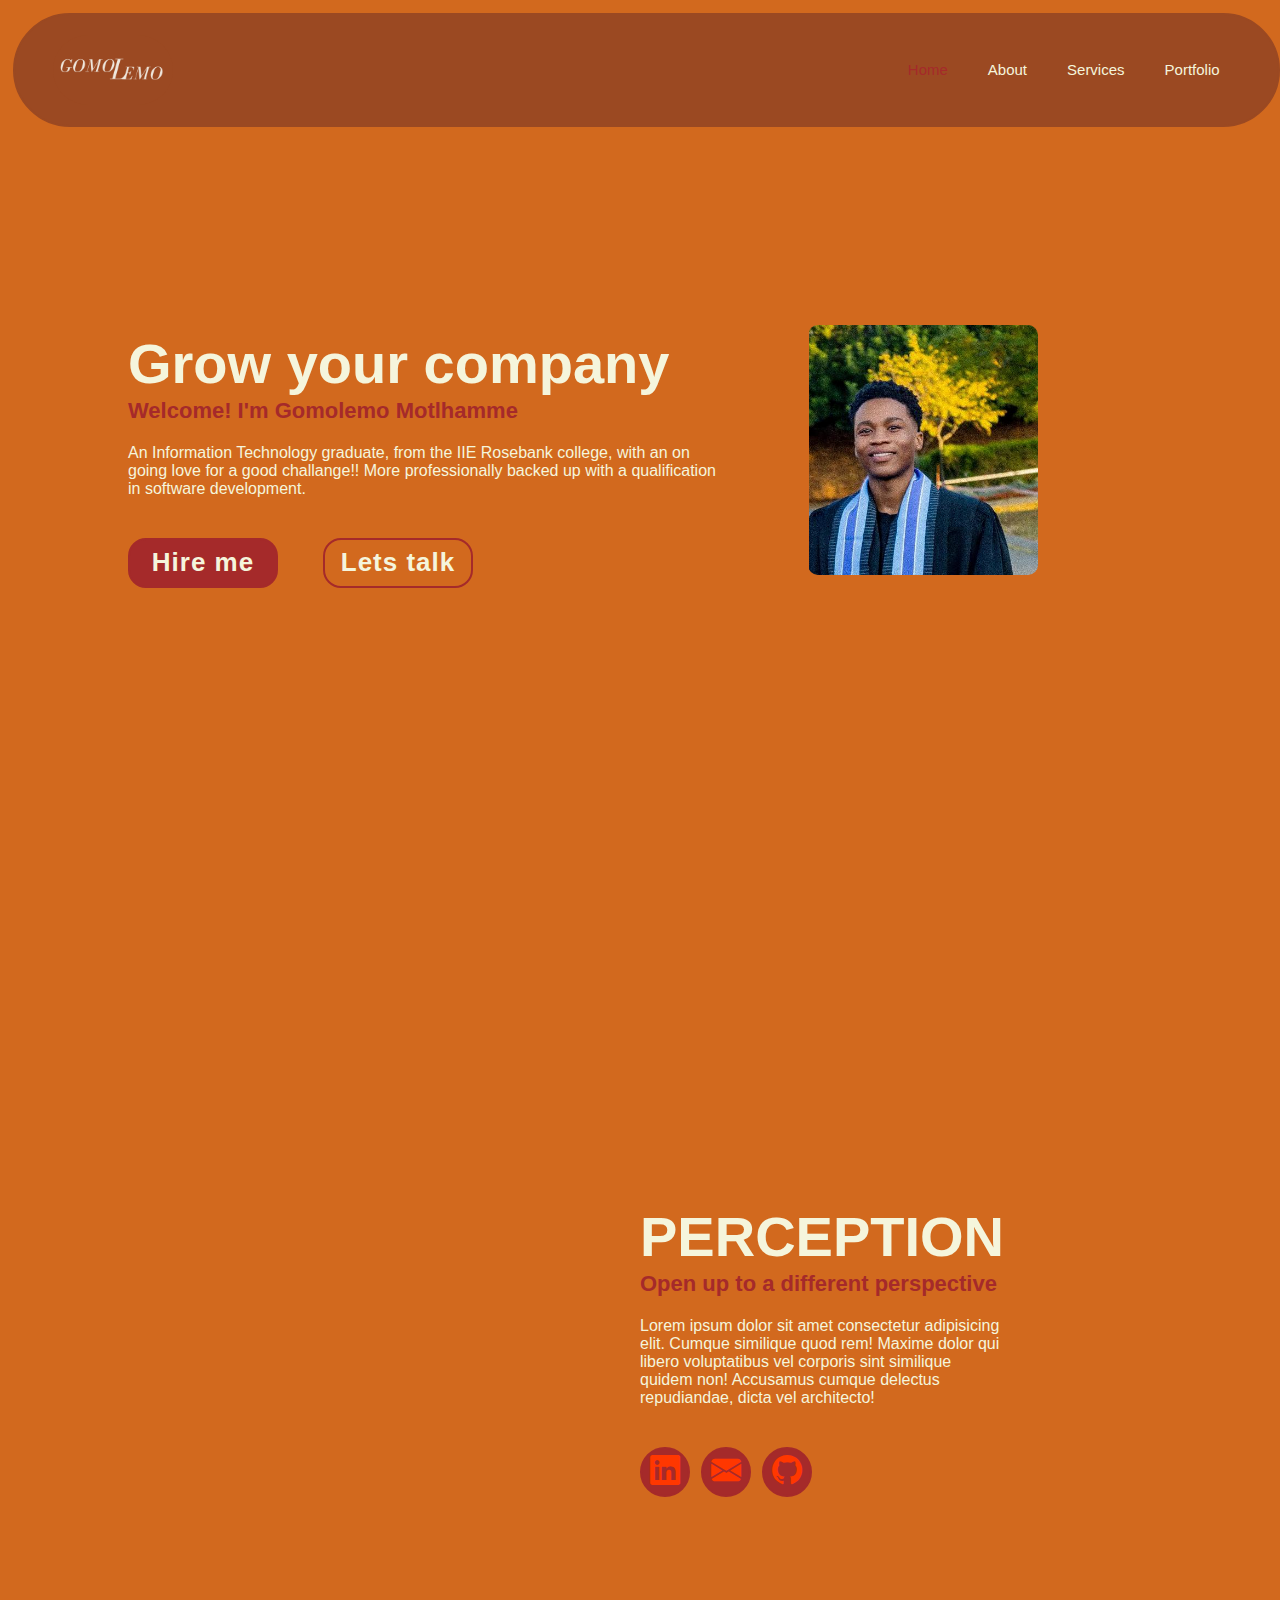
<file: PortfolioWebsite/Pages/index.html>
<!DOCTYPE html>
<html lang="en">

<head>
<meta charset="UTF-8">
<meta http-equiv="X-UA-Compatible" content="IE=edge">
<meta name="viewport" content="width=device-width, initial-scale=1.0">
<title>Breakr</title>
<link rel="stylesheet" href="style.css">
<link rel="stylesheet" href="https://cdn.jsdelivr.net/npm/bootstrap-icons@1.11.3/font/bootstrap-icons.min.css">


</head>



<body>

   
    <header class="header">
        
        <!-- Assuming your logo file is named "logo.png" -->
    <!-- <img src="Users/27791/Desktop/WebPortfolio/PortfolioWebsite/images/LogoGomolemo.png" alt="My Logo" class="logo2"> -->
    <div href="index.html" class="logo2"></div>
    <a href="index.html" class="logo">Gomolemo.</a>

        <nav class="navbar">
            <!-- this is the sidebar -->
            <ul class="sidebar">
                <li onclick=hideSidebar()><a href="#"><svg xmlns="http://www.w3.org/2000/svg" height="24px" viewBox="0 -960 960 960" width="24px" fill="#e8eaed"><path d="m256-200-56-56 224-224-224-224 56-56 224 224 224-224 56 56-224 224 224 224-56 56-224-224-224 224Z"/></svg></a></li>
                <li><a href="index.html" class="active">Home</a></li>
                <li><a href="about.html">About</a></li>
                <li><a href="services.html">Services</a></li>
                <li><a href="portfolio.html">Portfolio</a></li>
            </ul>
            <!-- this is the menu button with its links -->
            <ul>    
                <li class="hideOnMobile"><a href="index.html" class="active">Home</a></li>
                <li class="hideOnMobile"><a href="about.html">About</a></li>
                <li class="hideOnMobile"><a href="services.html">Services</a></li>
                <li class="hideOnMobile"><a href="portfolio.html">Portfolio</a></li>
                <li class="menu-Button" onclick=showSidebar()><a href="#"><svg xmlns="http://www.w3.org/2000/svg" height="24px" viewBox="0 -960 960 960" width="24px" fill="#e8eaed"><path d="M120-240v-80h720v80H120Zm0-200v-80h720v80H120Zm0-200v-80h720v80H120Z"/></svg></a></li>
            </ul>
        </nav>
    </header>
    
    <!-- First pargraph introducing myself -->
    <section class="home">
        <div class="home-content">
            <br>
            <h1>Grow your company</h1>
            <h3>Welcome! I'm Gomolemo Motlhamme</h3>
            <p>An Information Technology graduate, from the IIE Rosebank college, 
                with an on going love for a good challange!! More professionally 
                backed up with a qualification in software development.</p>
                
                 <div class="btn-box">
                    <a href="mailto:motlhammegomolemo@gmail.com?subject=Interest in colaboration&body=I would like to work with you.">Hire me</a>
                    <a href="mailto:motlhammegomolemo@gmail.com?subject=Interest in communicating&body=I would like to get in touch with you.">Lets talk</a>
                 </div>
        </div><div class="headshot"></div>
    </section >
    <!-- <img src="image/headshot.jpg" alt="Gomolemo's Head Shot" class="headshot"> -->
    
    <!-- second paragraph with additional information -->
    <section class="home-2ndSection">
        <div class="home-content">
        <h1>PERCEPTION</h1>
        <h3>Open up to a different perspective</h3>
        <p>Lorem ipsum dolor sit amet consectetur
             adipisicing elit. Cumque similique quod
             rem! Maxime dolor qui libero voluptatibus
           vel corporis sint similique quidem non!
            Accusamus cumque delectus repudiandae,
             dicta vel architecto!</p>
             <!-- buttons to get in touch with me or be redirected to my public profile-->
             <div class="social-content">
                <a href="https://linkedin.com/in/mrgmotlhamme-a17477286" target="_blank">
                    <i class="bi bi-linkedin"></i>
                </a>
                <a href="mailto:motlhammegomolemo@gmail.com?subject=Interest in conecting&body=I would like to connect with you." target="_blank">
                    <i class="bi bi-envelope-fill"></i>
                </a>
                <a href="https://github.com/ComeTellGomo" target="_blank">
                    <i class="bi bi-github"></i>
                </a>
                
             </div>
            </div>
    </section>
    
    

            
            

       
    <script src="script.js"></script>
    
</body>
</html>
</file>
<file: PortfolioWebsite/Pages/style.css>
* {
    margin: 0;
    padding: 0;
    box-sizing: border-box;
    font-family:sans-serif;
    }
    html {
        scroll-behavior: smooth;
    }
    
    
    body{
        background: chocolate;
        color: beige;
        min-height: 100vh;
    }
    
    /* im styling the header */
    .header {
        position: fixed;
        top: 0;
        left: 0;
        width: 99%;
        padding: 30px 3%;
        background: #9b4922;
        border: 2px solid #9b4922;
        border-radius: 80px;
        /* margin-top: 1%; */
        margin: 1% 1% 1% 1%;
        display: flex;
        justify-content: space-between;
        align-items: center;
        z-index: 100;
    }
    
    
    /* styling my name */
    .logo {
        font-size: 25px;
        color: transparent;
        text-decoration: none;
        font-weight: 600;
        margin-right: 5px 0;       
    }
        .logo2 { 
            border-radius: 500px;
            position: fixed;
            margin-right: 5px 0;   
        width: 120px; 
        height: 70px; 
        background-image: url(../images/LogoGomolemo.png);
        background-size: 150%;
        background-repeat: no-repeat;
        background-position: center;
    }
    @media (max-width: 768px) {
        .logo2 {
            width: 100px; /* Smaller width for mobile */
        }
    }
    
    

    .navbar{
        display: flex;
        align-items: center;    
    }

    nav ul {
        width: 100%;
        list-style: none;
        display: flex;
        justify-content: flex-end;
        align-items: center;
    }
    
    nav li{
        height: 50px;
    }
    
    
    /* styling the link to the other pages in the navbar */
    nav a {
        height: 100%;
        font-size: 15px;
        padding: 0 20px;
        color: beige;
        text-decoration: none;
        font-weight: 500;
        /* margin: 10px 0; */
        display: flex;
        align-items: center;
        transition: .3s;
    }
    
    /* making the text chang color when hovring above link or if its active */
    .navbar a:hover{
        color: red;
    }
    .navbar a.active{
        color: brown;
    }

        /* this is what pops out when you click the menu button */
    .sidebar {
        position: fixed;
        top: 0;
        right: 0;
        height: 100vh;
        width: 250px;
        z-index: 999;
        background-color: rgba(245, 245, 220, 0.521);
        backdrop-filter: blur(10px);
        box-shadow: -300px 0px 400px rgba(0, 0, 0, 0.329);
        display: none;
        flex-direction: column;
        align-items: flex-start;
        justify-content: flex-start;
        transition: transform 0.3s ease;
        
    }
    
    
    /* Show sidebar */
    .show-sidebar {
        transform: translateX(0);
    }
    
    .sidebar li{
        width: 100%;
    }
    .sidebar li:first-child{
        margin-left: 70%;
        margin-top: 7%;
    }
   
    /* font color on the sidebar */
    .sidebar a {
        width: 100%;
        color: black;
    }

    /* hiding the menu button on bigger screens */
    .menu-Button{
        display: none;
    }


    /* making the links and sidebar responsive */
    @media(max-width: 800px){
        .hideOnMobile{
            display: none;
            transition: .5s;
        }
        .menu-Button{
            display: block;
            transition: .5s;
        }
    }
        
    




    /* information displayed on the home page */
    .home{
        height: 100vh;
        display: flex;
        align-items: center;
        padding: 0 10%;     
    }

    .headshot {
        width: 230px; /* Adjust width as desired */
        height: 250px; /* Keep aspect ratio */
        margin-left: 80px; /* Space between text and image */
        border-radius: 10px;
        background-image: url(../images/headshot.jpg);
        background-size: contain;
        background-repeat: no-repeat;
        background-position: center;
        
    }
    
    .headshot:hover{
        width: 240px;
        height: 260px;        
        transition: .5s ease-in-out;
        
    }

    /* making sure that paragraph doesnt overlap */
    .home-content{
        max-width: 600px;
        /* display: flex;
        align-items: center; */
    }
    
    /* welcome text */
    .home-content h1{
        font-size: 56px;
        font-weight: 700;
        line-height: 1.2;
        
    }
    
    /* information tech grad */
    .home-content h3{
        font-size: 22px;
        font-weight: 600;
        
        color: brown;
    }
    
    /* the paragraph */
    .home-content p {
        font-size: 16px;
        margin: 20px 0 40px;
    }
    
    /* the buttons lets talk and hire me */
    /* .home-content  */
    .btn-box{
        display: flex;
        justify-content: space-between;
        width: 345px;
        height: 50px;
        
    }
    
    /* how the buttons are going to look (exterior) */
    .btn-box a {
        position: relative;
        display: inline-flex;
        justify-content: center;
        align-items: center;
        width: 150px;
        height: 100%;
        background: brown;
        border: 2px solid brown;
        border-radius: 18px;
        font-size: 26px;
        color: beige;
        text-decoration: none;
        font-weight: 600;
        letter-spacing: 1px;
        z-index: 1;
        overflow: hidden;
    }
    
    /* how the buttons are going to look (interior) */
    .btn-box a:nth-child(2){
        background: transparent;
        color: beige;
    }
    
    .btn-box a::before {
        content: '';
        position: absolute;
        top: 0;
        left: 0;
        width: 0;
        height: 100%;
        background: #ff3700;
        z-index: -1;
        transition: .5s;
    }
    
    .btn-box a:hover::before{
        width: 100%;
    
    }


    .home-2ndSection{
        height: 100vh;
        width: 100%;
        display: flex;
        align-items: center;
        padding: 0 50%; 
    }

    

    
    
    
    .social-content{
    display: flex;
    justify-content: start;
    width: 245px;
    height: 50px;
    gap: 10px;
    }
    .social-content a{
        text-decoration: none;
        margin-right: 1px;
        color: #ff3700; 
        position: relative;
        display: flex;
        justify-content: center;
        width: 50px;
        height: 50px;
        background: brown;
        border: 2px solid brown;
        font-size: 30px;
        border-radius: 80px;
        align-items: center;
        z-index: 1;
        overflow: hidden;
        transition: .5s;
    }

    
    .social-content a:hover {
        color: #010a15; 
    }
    .blur-content {
        filter: blur(5px); 
        transition: filter 0.5s ease;
    }
</file>
